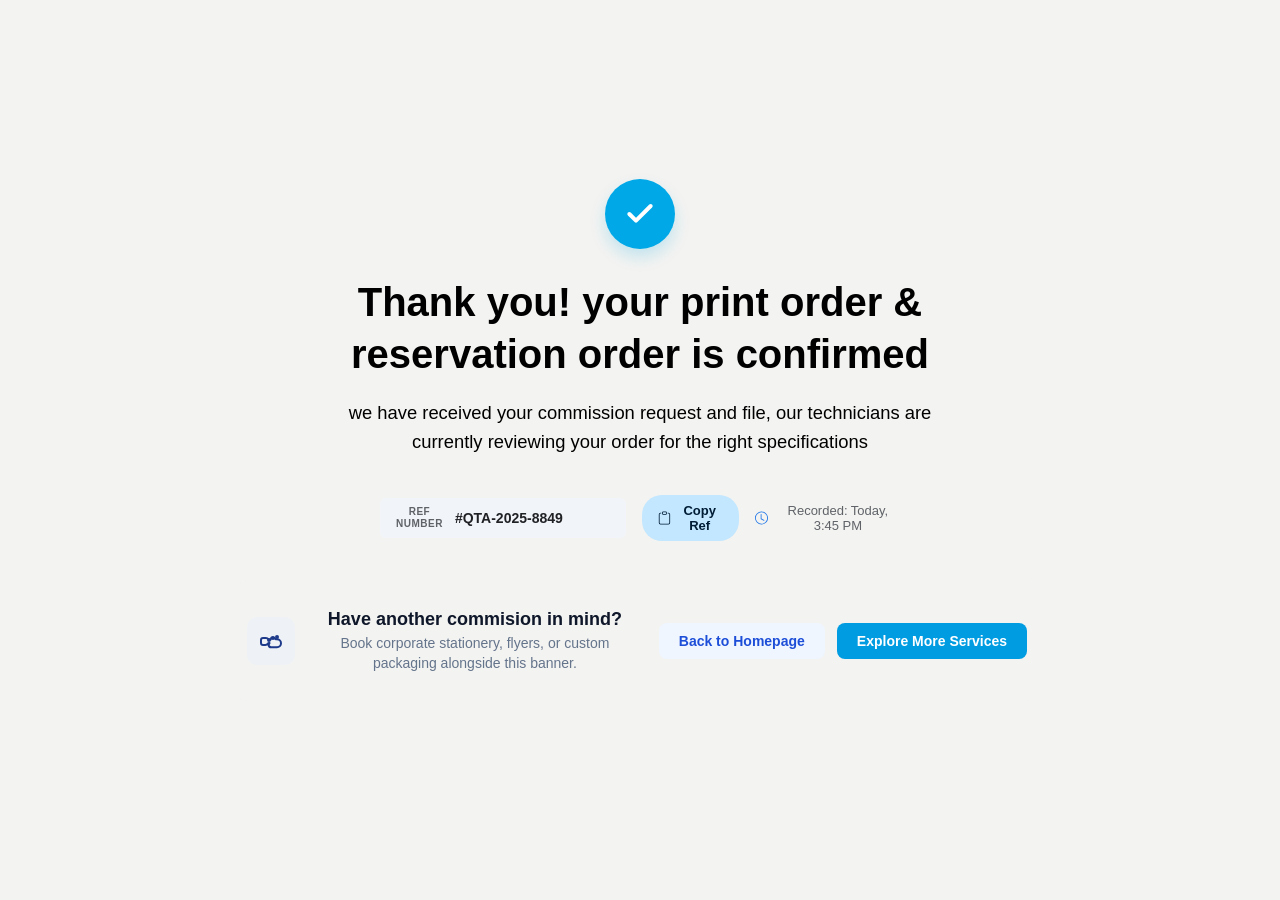
<file: thankyou.html>
<!DOCTYPE html>
<html lang="en">
<head>
    <meta charset="UTF-8">
    <meta name="viewport" content="width=device-width, initial-scale=1.0">
    <title>Thank you!</title>
    <link rel="stylesheet" href="thankyou.css">
</head>
<body>
    
 
    
    <div class="confirmation-receipt">
        
        <div class="status-badge">
      <div class="checkmark-circle">
        <svg xmlns="http://w3.org" viewBox="0 0 24 24" fill="none" stroke="currentColor" stroke-width="3" stroke-linecap="round" stroke-linejoin="round">
          <polyline points="20 6 9 17 4 12"></polyline>
        </svg>
      </div>
      </div>
        
        <h1>Thank you! your print order & reservation order is confirmed </h1>
        <p>we have received your commission request and file, our technicians are currently reviewing your order for the right specifications</p>
    
    <!-- reference section-->
    
    <div class="page-wrapper">
    
    <div class="ref-container">
  <!-- Reference Number Block -->
  <div class="ref-box">
    <span class="ref-label">REF<br>NUMBER</span>
    <span class="ref-value">#QTA-2025-8849</span>
  </div>

  <!-- Copy Button -->
  <button class="copy-btn">
    <!-- SVG Copy Icon -->
    <svg xmlns="http://w3.org" width="16" height="16" fill="currentColor" viewBox="0 0 16 16">
      <path d="M4 1.5H3a2 2 0 0 0-2 2V14a2 2 0 0 0 2 2h10a2 2 0 0 0 2-2V3.5a2 2 0 0 0-2-2h-1v1h1a1 1 0 0 1 1 1V14a1 1 0 0 1-1 1H3a1 1 0 0 1-1-1V3.5a1 1 0 0 1 1-1h1v-1z"/>
      <path d="M9.5 1a.5.5 0 0 1 .5.5v1a.5.5 0 0 1-.5.5h-3a.5.5 0 0 1-.5-.5v-1a.5.5 0 0 1 .5-.5h3zm-3-1A1.5 1.5 0 0 0 5 1.5v1A1.5 1.5 0 0 0 6.5 4h3A1.5 1.5 0 0 0 11 2.5v-1A1.5 1.5 0 0 0 9.5 0h-3z"/>
    </svg>
    Copy Ref
  </button>

  <!-- Recorded Time Block -->
  <div class="recorded-time">
    <!-- SVG Clock Icon -->
    <svg xmlns="http://w3.org" width="16" height="16" fill="currentColor" viewBox="0 0 16 16">
      <path d="M8 3.5a.5.5 0 0 0-1 0V9a.5.5 0 0 0 .252.434l3.5 2a.5.5 0 0 0 .496-.868L8 8.71V3.5z"/>
      <path d="M8 16A8 8 0 1 0 8 0a8 8 0 0 0 0 16zm7-8A7 7 0 1 1 1 8 a7 7 0 0 1 14 0z"/>
    </svg>
    <span>Recorded: Today, 3:45 PM</span>
          </div>
        </div>
    </div>
    
    <!-- back to homepage button or services -->
    
    <div class="pipeline-banner">
  <div class="banner-content">
    <div class="banner-icon">
      <!-- SVG Palette Icon -->
      <svg xmlns="http://w3.org" fill="none" viewBox="0 0 24 24" stroke-width="2" stroke="currentColor">
        <path stroke-linecap="round" stroke-linejoin="round" d="M9.53 16.122A3 3 0 0 0 13.04 18.2H18a4 4 0 0 0 4-4c0-2.21-1.79-4-4-4h-1.381a3.962 3.962 0 0 0-3.3-1.68H13c-.52 0-.94.42-.94.94v.062c0 .736-.594 1.332-1.33 1.332h-.142c-.443 0-.853-.217-1.1-.58a3.125 3.125 0 0 0-2.614-1.332H4a2 2 0 0 0-2 2v3a2 2 0 0 0 2 2h2.247a3.125 3.125 0 0 0 2.614-1.332c.247-.363.657-.58 1.1-.58h.569Z" />
        <path stroke-linecap="round" stroke-linejoin="round" d="M19 8a1 1 0 1 1-2 0 1 1 0 0 1 2 0ZM15 9a1 1 0 1 1-2 0 1 1 0 0 1 2 0ZM11 11a1 1 0 1 1-2 0 1 1 0 0 1 2 0Z" />
      </svg>
    </div>
    <div class="banner-text">
      <h2>Have another commision in mind?</h2>
      <p>Book corporate stationery, flyers, or custom packaging alongside this banner.</p>
    </div>
  </div>
  
  <div class="banner-actions">
    <a href="#" class="btn btn-secondary">Back to Homepage</a>
    <a href="#" class="btn btn-primary">Explore More Services</a>
  </div>
</div>

    
</div>
</body>
</html>
</file>
<file: thankyou.css>
/* Centers the container perfectly on both mobile and desktop screens */
body {
  margin: 0;
  min-height: 100vh; /* Prevents layout clipping on taller content or smaller phones */
  display: flex;
  justify-content: center;
  align-items: center;
  background-color: #f3f3f1;
  font-family: Arial, sans-serif;
  box-sizing: border-box;
}


/* Responsive container */
.confirmation-receipt {
  text-align: center;
  width: 90%;          /* Uses 90% of screen width on small screens */
  max-width: 650px;    /* Caps width at 650px on desktop screens */
  padding: 24px;       /* Comfortable breathing room on mobile edge */
}

.status-badge {
  position: relative;
  margin-bottom: 24px;
  display: flex;
  flex-direction: column;
  align-items: center;
}

.checkmark-circle {
  width: 70px;
  height: 70px;
  background: #00a8e8;
  border-radius: 50%;
  display: flex;
  align-items: center;
  justify-content: center;
  color: white;
  box-shadow: 0 8px 16px rgba(0, 168, 232, 0.2);
}

.checkmark-circle svg {
  width: 32px;
  height: 32px;
}

/* Scalable heading */
h1 {
  font-family: Arial;
  color: black;
  /* Fluid typography: sizes range from 1.8rem on mobile up to 2.5rem on desktop */
  font-size: clamp(1.8rem, 4vw + 1rem, 2.5rem); 
  line-height: 1.3;
  margin-bottom: 16px;
}

/* Scalable subtext */
p {
  color: black;
  /* Fluid typography: sizes range from 1rem on mobile up to 1.15rem on desktop */
  font-size: clamp(1rem, 2vw + 0.5rem, 1.15rem);
  line-height: 1.6;
}

/* reference number section */

.page-wrapper {
  display: flex;
  justify-content: center; /* Centers horizontally */
  align-items: center;     /* Centers vertically */       /* Makes the parent take full scrght if needed */
  background-color: #f3f3f1; /* Optional: background color */
}

.ref-container {
  display: flex;
  flex-direction: row;
  align-items: center;
  gap: 16px;
  padding: 20px;
  border-radius: 8px;
  width: max-content;
  width: 80%;
  max-width: 100%;
}

/* Reference number container */
.ref-box {
  display: flex;
  align-items: center;
  background-color: #f1f4f9;
  padding: 8px 16px;
  width: 50%;
  border-radius: 6px;
  gap: 12px;
}

.ref-label {
  font-size: 10px;
  font-weight: 700;
  color: #5f6368;
  line-height: 1.2;
  letter-spacing: 0.5px;
}

.ref-value {
  font-size: 14px;
  font-weight: 700;
  color: #202124;
}

/* Copy Button styles */
.copy-btn {
  display: inline-flex;
  align-items: center;
  gap: 6px;
  background-color: #c2e7ff;
  color: #001d35;
  border: none;
  padding: 8px 16px;
  border-radius: 20px;
  font-size: 13px;
  font-weight: 600;
  cursor: pointer;
  transition: background-color 0.2s;
}

.copy-btn:hover {
  background-color: #b3dbf7;
}

/* Recorded time styles */
.recorded-time {
  display: flex;
  align-items: center;
  gap: 8px;
  color: #5f6368;
  font-size: 13px;
}

.recorded-time svg {
  color: #1a73e8; /* Blue color for the clock icon */
}

/* Mobile Responsiveness Rules */
@media (max-width: 600px) {
  .ref-container {
    flex-direction: column;
    align-items: flex-start;
    width: 100%;
    box-sizing: border-box;
  }
  
  .ref-box {
    width: 100%;
    justify-content: space-between;
    box-sizing: border-box;
  }
  
  .copy-btn {
    width: 100%;
    justify-content: center;
  }
}


/* back to services or homepage section */

/* Container styling */
.pipeline-banner {
  display: flex;
  justify-content: center;
 fffffn-items: center;
  background-color: #f3f3f1;
  border-radius: 12px;
  padding: 15px 12px;
  font-family: Arial;
  width: 120%;
  max-width: 300%;
  min-height: 10vh;
  margin: 20px auto;
  gap: 20px;
  margin-left: -80px;
}

/* Left side: Content area holding icon + text */
.banner-content {
  display: flex;
  align-items: center;
  gap: 16px;
  
}

/* Icon container */
.banner-icon {
  background-color: #eef2f6;
  color: #1e3a8a;
  width: 48px;
  height: 48px;
  border-radius: 10px;
  display: flex;
  align-items: center;
  justify-content: center;
  flex-shrink: 0; /* Prevents icon from squeezing */
}

.banner-icon svg {
  width: 24px;
  height: 24px;
}

/* Typography styling */
.banner-text h2 {
  margin: 0 0 4px 0;
  font-size: 18px;
  font-weight: 700;
  color: #0f172a;
}

.banner-text p {
  margin: 0;
  font-size: 14px;
  color: #64748b;
  line-height: 1.4;
}

/* Right side: Action buttons container */
.banner-actions {
  display: flex;
  align-items: center;
  justify-content: center;
  gap: 12px;
  flex-shrink: 0;
}

/* Common button baseline */
.btn {
  display: inline-flex;
  align-items: center;
  justify-content: center;
  padding: 10px 20px;
  font-size: 14px;
  font-weight: 600;
  border-radius: 8px;
  text-decoration: none;
  transition: all 0.2s ease;
  white-space: nowrap;
}

/* Secondary Button (Back to Homepage) */
.btn-secondary {
  background-color: #eff6ff;
  color: #1d4ed8;
}

.btn-secondary:hover {
  background-color: #dbeafe;
}

/* Primary Button (Explore More Services) */
.btn-primary {
  background-color: #009ce2;
  color: #ffffff;
}

.btn-primary:hover {
  background-color: #0082be;
}

/* --- Responsive Media Query for Mobile Layouts --- */
@media (max-width: 768px) {
  .pipeline-banner {
    flex-direction: column;
    align-items: stretch;
    text-align: center;
    padding: 20px;
  }

  .banner-content {
    flex-direction: column;
    gap: 12px;
  }

  .banner-actions {
    flex-direction: column;
    width: 100%;
    margin-top: 8px;
  }

  .btn {
    width: 100%;
    white-space: normal; /* Allows text to wrap inside button if needed on very small screens */
  }
}
</file>
